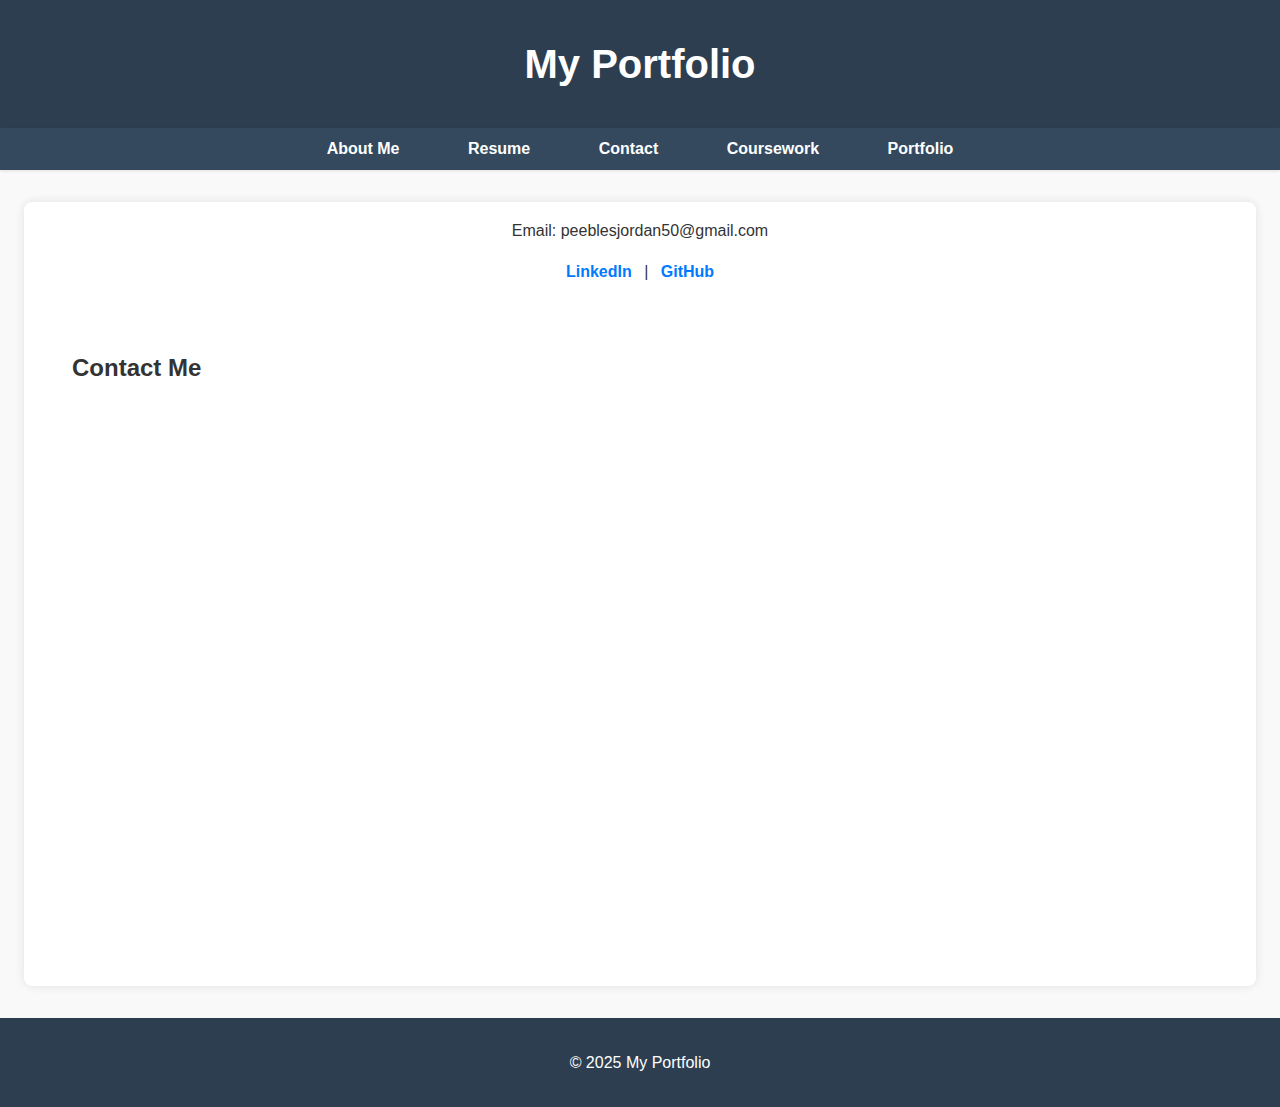
<file: contact.html>
<!DOCTYPE html>
<html lang="en">
<head>
    <meta charset="UTF-8">
    <meta name="viewport" content="width=device-width, initial-scale=1.0">
    <title>My Portfolio - Contact</title>
    <link rel="icon" href="favicon.svg" type="image/svg+xml">
    <link rel="stylesheet" href="images/styles.css">
</head>
<body>
    <header>
        <h1>My Portfolio</h1>
    </header>
    <nav>
        <ul>
            <li><a href="index.html">About Me</a></li>
            <li><a href="resume.html">Resume</a></li>
            <li><a href="contact.html">Contact</a></li>
            <li><a href="coursework.html">Coursework</a></li>
            <li><a href="portfolio.html">Portfolio</a></li>
        </ul>
    </nav>
    <main>
        <div class="social-links">
            <p>Email: peeblesjordan50@gmail.com</p>
            <a href="https://www.linkedin.com/in/jordan-peebles-732a8b2a4">LinkedIn</a> |
            <a href="https://github.com/RankenTechnicalCollege/coursework-jordanpeebles">GitHub</a>
        </div>
        <section id="contact-form">
            <h2>Contact Me</h2>
            <!-- Embed JotForm here. Replace with your actual JotForm embed code after creating an account at JotForm.com -->
            <iframe id="JotFormIFrame-253477813320052" title="Contact Form" onload="window.parent.scrollTo(0,0)" allowtransparency="true" allowfullscreen="true" allow="geolocation; microphone; camera" src="https://form.jotform.com/253477813320052" frameborder="0" style="min-width:100%;max-width:100%;height:539px;border:none;" scrolling="no">
            </iframe>
            <script>
                var ifr = document.getElementById("JotFormIFrame-253477813320052");
                if (ifr) {
                    var src = ifr.src;
                    var iframeParams = [];
                    if (window.location.href && window.location.href.indexOf("?") > -1) {
                        iframeParams = iframeParams.concat(window.location.href.substr(window.location.href.indexOf("?") + 1).split('&'));
                    }
                    if (src && src.indexOf("?") > -1) {
                        iframeParams = iframeParams.concat(src.substr(src.src.indexOf("?") + 1).split("&"));
                        src = src.substr(0, src.indexOf("?"))
                    }
                    iframeParams.push("isIframeEmbed=1");
                    ifr.src = src + "?" + iframeParams.join('&');
                }
                window.handleIFrameMessage = function(e) {
                    if (typeof e.data === 'object') { return; }
                    var args = e.data.split(":");
                    if (args.length > 2) { iframe = document.getElementById("JotFormIFrame-" + args[(args.length - 1)]); } else { iframe = document.getElementById("JotFormIFrame"); }
                    if (!iframe) { return; }
                    switch (args[0]) {
                        case "scrollIntoView":
                            iframe.scrollIntoView();
                            break;
                        case "setHeight":
                            iframe.style.height = args[1] + "px";
                            break;
                        case "collapseErrorPage":
                            if (iframe.clientHeight > window.innerHeight) {
                                iframe.style.height = window.innerHeight + "px";
                            }
                            break;
                        case "reloadPage":
                            window.location.reload();
                            break;
                        case "loadScript":
                            if( !window.isPermitted(e.origin, ['jotform.com', 'jotform.pro']) ) { break; }
                            var src = args[1];
                            if (args.length > 3) {
                                src = args[1] + ':' + args[2];
                            }
                            var script = document.createElement('script');
                            script.src = src;
                            script.type = 'text/javascript';
                            document.body.appendChild(script);
                            break;
                        case "exitFullscreen":
                            if (window.document.exitFullscreen) window.document.exitFullscreen();
                            else if (window.document.mozCancelFullScreen) window.document.mozCancelFullScreen();
                            else if (window.document.mozCancelFullscreen) window.document.mozCancelFullScreen();
                            else if (window.document.webkitExitFullscreen) window.document.webkitExitFullscreen();
                            else if (window.document.msExitFullscreen) window.document.msExitFullscreen();
                            break;
                    }
                    var isJotForm = (e.origin.indexOf("jotform") > -1) ? true : false;
                    if(isJotForm && "contentWindow" in iframe && "postMessage" in iframe.contentWindow) {
                        var urls = {"docurl":encodeURIComponent(document.URL),"referrer":encodeURIComponent(document.referrer)};
                        iframe.contentWindow.postMessage(JSON.stringify({"type":"urls","value":urls}), "*");
                    }
                };
                if (window.addEventListener) {
                    window.addEventListener("message", handleIFrameMessage, false);
                } else if (window.attachEvent) {
                    window.attachEvent("onmessage", handleIFrameMessage);
                }
            </script>
        </section>
    </main>
    <footer>
        <p>&copy; 2025 My Portfolio</p>
    </footer>
</body>
</html>
</file>
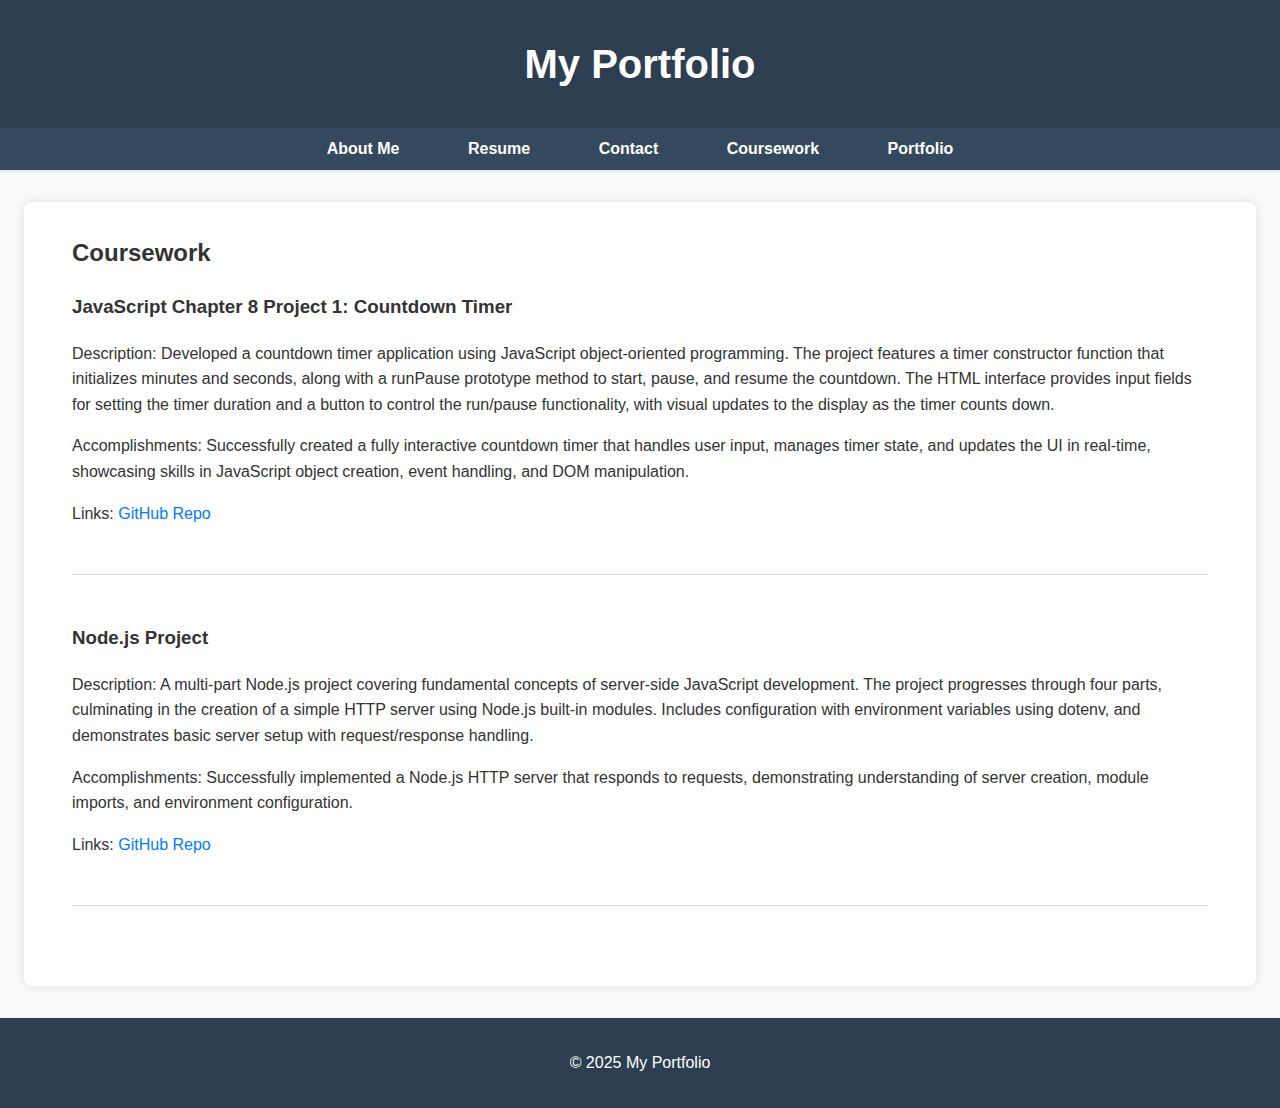
<file: coursework.html>
<!DOCTYPE html>
<html lang="en">
<head>
    <meta charset="UTF-8">
    <meta name="viewport" content="width=device-width, initial-scale=1.0">
    <title>My Portfolio - Coursework</title>
    <link rel="icon" href="favicon.svg" type="image/svg+xml">
    <link rel="stylesheet" href="images/styles.css">
</head>
<body>
    <header>
        <h1>My Portfolio</h1>
    </header>
    <nav>
        <ul>
            <li><a href="index.html">About Me</a></li>
            <li><a href="resume.html">Resume</a></li>
            <li><a href="contact.html">Contact</a></li>
            <li><a href="coursework.html">Coursework</a></li>
            <li><a href="portfolio.html">Portfolio</a></li>
        </ul>
    </nav>
    <main>
        <section id="coursework">
            <h2>Coursework</h2>
            <div class="course">
                <h3>JavaScript Chapter 8 Project 1: Countdown Timer</h3>
                <p>Description: Developed a countdown timer application using JavaScript object-oriented programming. The project features a timer constructor function that initializes minutes and seconds, along with a runPause prototype method to start, pause, and resume the countdown. The HTML interface provides input fields for setting the timer duration and a button to control the run/pause functionality, with visual updates to the display as the timer counts down.</p>
                <p>Accomplishments: Successfully created a fully interactive countdown timer that handles user input, manages timer state, and updates the UI in real-time, showcasing skills in JavaScript object creation, event handling, and DOM manipulation.</p>
                <p>Links: <a href="https://github.com/RankenTechnicalCollege/coursework-jordanpeebles/tree/9502721f9ba5b8c505ccab33786431b301c6f18a/javascript/data-files/Chapter08/js08/project01">GitHub Repo</a></p>
            </div>
            <div class="course">
                <h3>Node.js Project</h3>
                <p>Description: A multi-part Node.js project covering fundamental concepts of server-side JavaScript development. The project progresses through four parts, culminating in the creation of a simple HTTP server using Node.js built-in modules. Includes configuration with environment variables using dotenv, and demonstrates basic server setup with request/response handling.</p>
                <p>Accomplishments: Successfully implemented a Node.js HTTP server that responds to requests, demonstrating understanding of server creation, module imports, and environment configuration.</p>
                <p>Links: <a href="https://github.com/RankenTechnicalCollege/coursework-jordanpeebles/tree/9502721f9ba5b8c505ccab33786431b301c6f18a/nodeJS">GitHub Repo</a></p>
            </div>
            <!-- Add more courses as needed -->
        </section>
    </main>
    <footer>
        <p>&copy; 2025 My Portfolio</p>
    </footer>
</body>
</html>
</file>
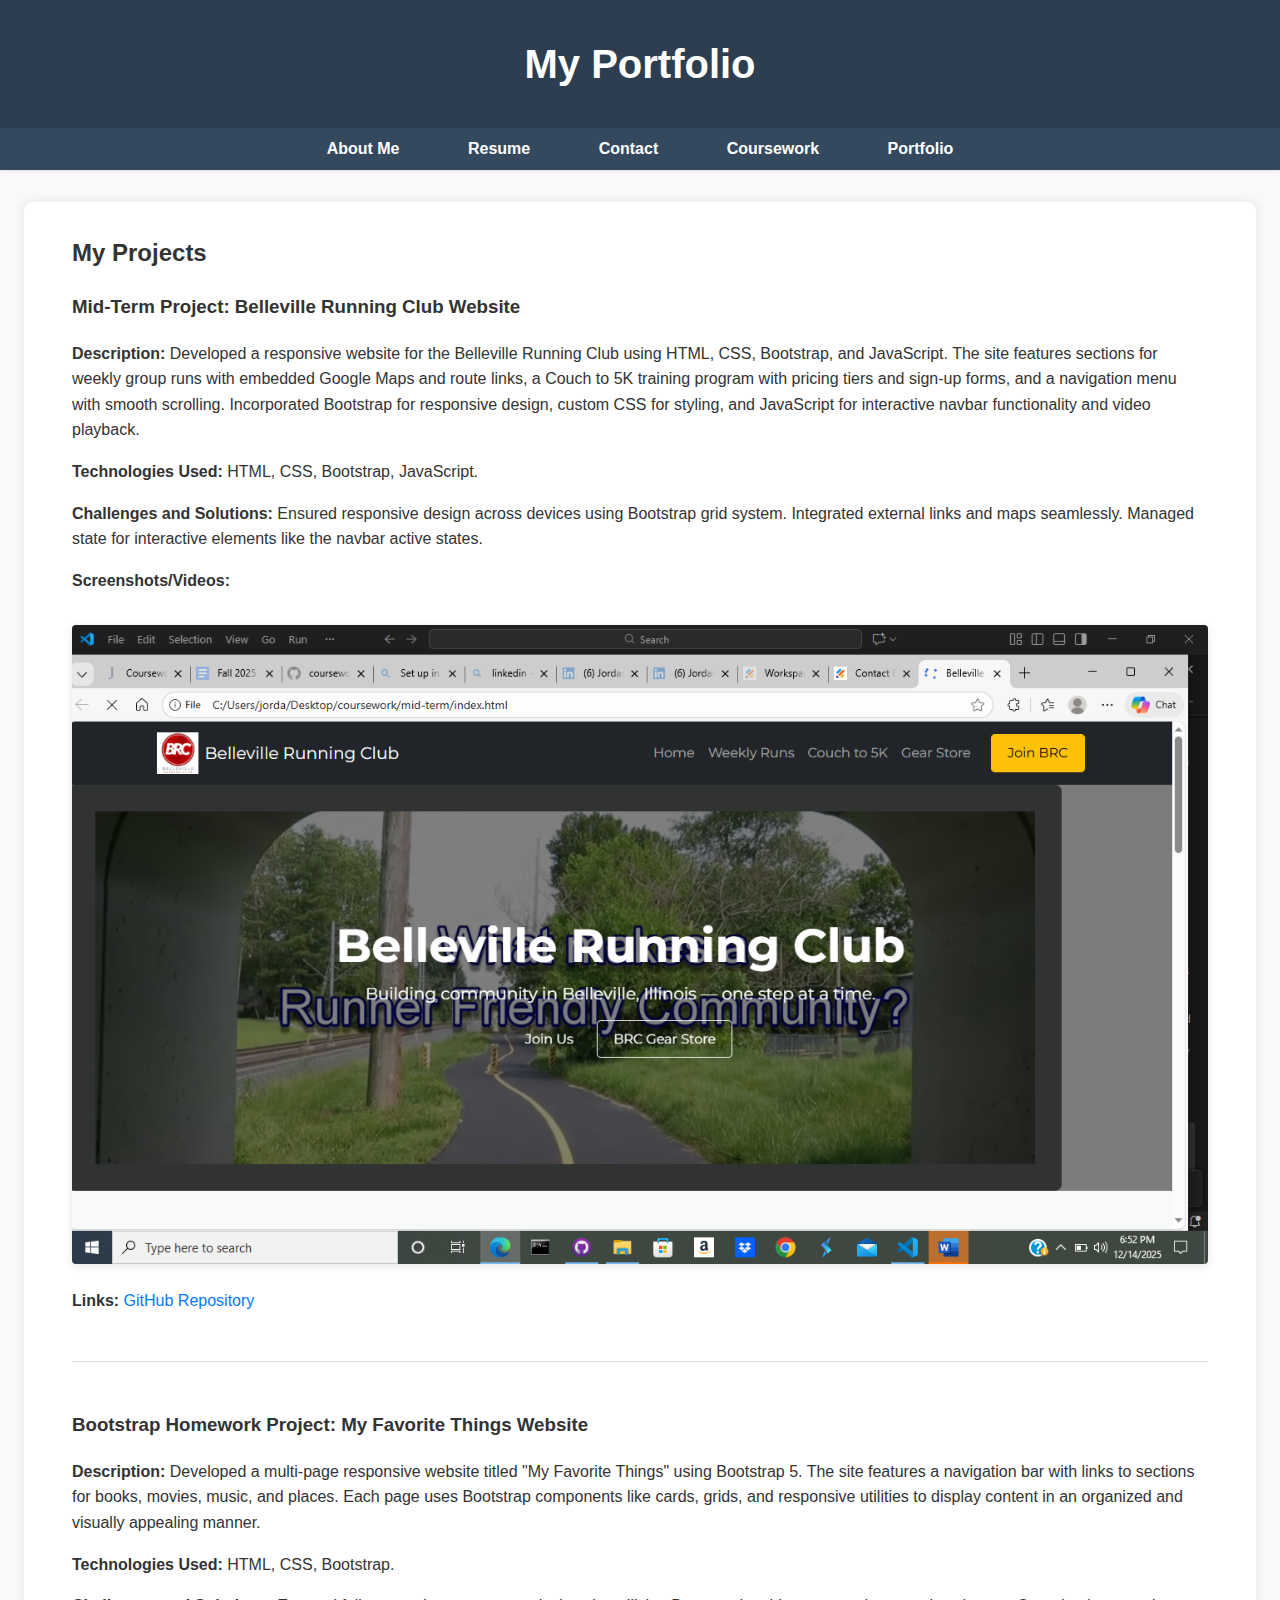
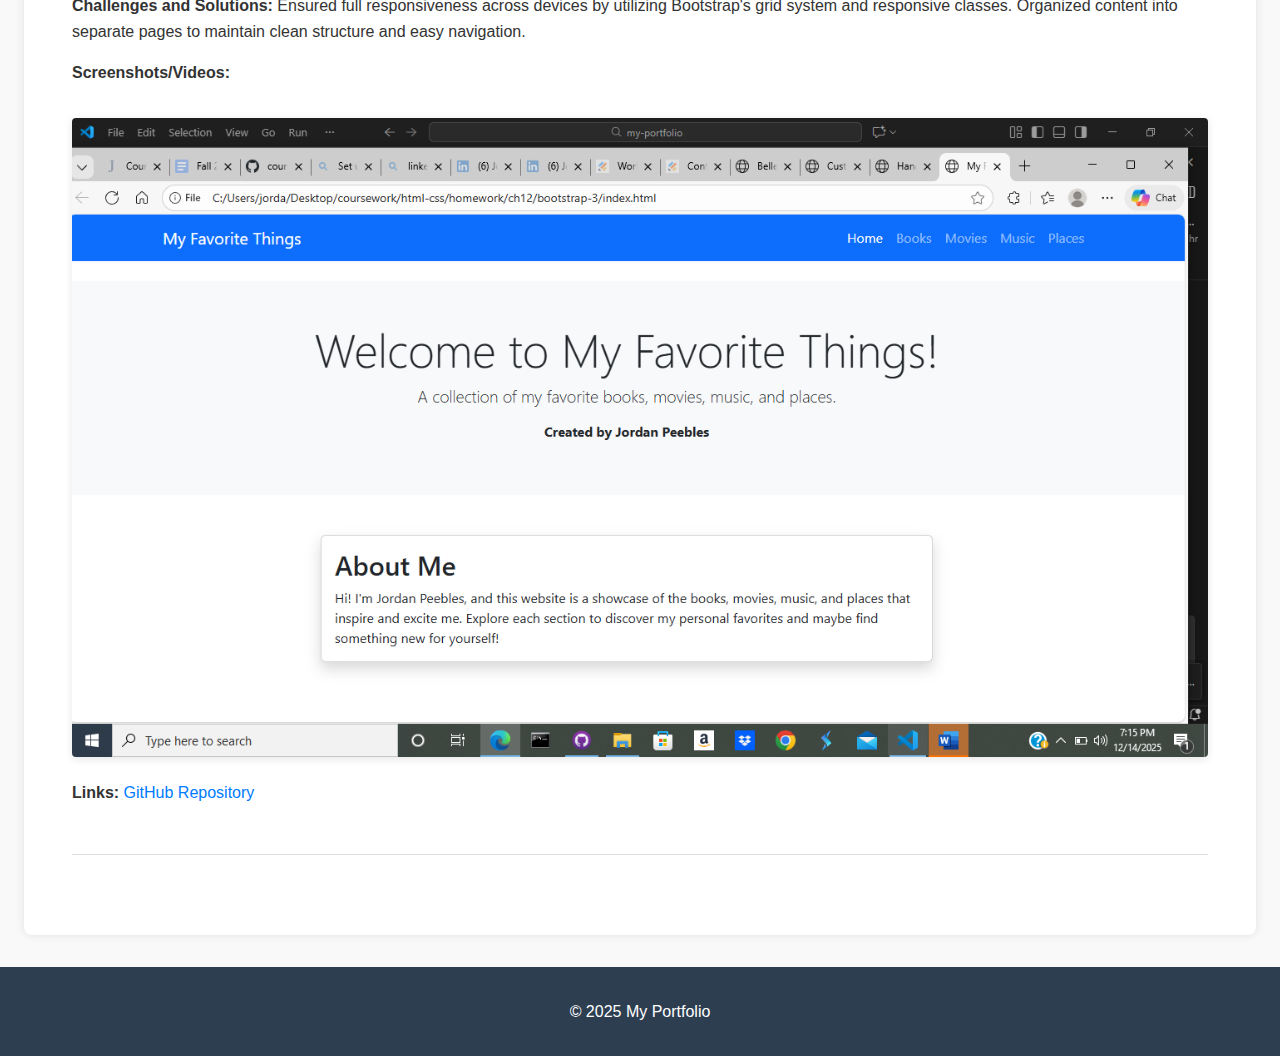
<file: portfolio.html>
<!DOCTYPE html>
<html lang="en">
<head>
    <meta charset="UTF-8">
    <meta name="viewport" content="width=device-width, initial-scale=1.0">
    <title>My Portfolio - Portfolio</title>
    <link rel="icon" href="favicon.svg" type="image/svg+xml">
    <link rel="stylesheet" href="images/styles.css">
</head>
<body>
    <header>
        <h1>My Portfolio</h1>
    </header>
    <nav>
        <ul>
            <li><a href="index.html">About Me</a></li>
            <li><a href="resume.html">Resume</a></li>
            <li><a href="contact.html">Contact</a></li>
            <li><a href="coursework.html">Coursework</a></li>
            <li><a href="portfolio.html">Portfolio</a></li>
        </ul>
    </nav>
    <main>
        <section id="portfolio">
            <h2>My Projects</h2>
            <div class="project">
                <h3>Mid-Term Project: Belleville Running Club Website</h3>
                <p><strong>Description:</strong> Developed a responsive website for the Belleville Running Club using HTML, CSS, Bootstrap, and JavaScript. The site features sections for weekly group runs with embedded Google Maps and route links, a Couch to 5K training program with pricing tiers and sign-up forms, and a navigation menu with smooth scrolling. Incorporated Bootstrap for responsive design, custom CSS for styling, and JavaScript for interactive navbar functionality and video playback.</p>
                <p><strong>Technologies Used:</strong> HTML, CSS, Bootstrap, JavaScript.</p>
                <p><strong>Challenges and Solutions:</strong> Ensured responsive design across devices using Bootstrap grid system. Integrated external links and maps seamlessly. Managed state for interactive elements like the navbar active states.</p>
                <p><strong>Screenshots/Videos:</strong></p>
                <img src="images/brc.png" alt="Screenshot of Belleville Running Club Website">
                <!-- Add video if applicable: <video controls><source src="video1.mp4" type="video/mp4"></video> -->
                <p><strong>Links:</strong> <a href="https://github.com/RankenTechnicalCollege/coursework-jordanpeebles/tree/9502721f9ba5b8c505ccab33786431b301c6f18a/mid-term">GitHub Repository</a></p>
            </div>
            <div class="project">
                <h3>Bootstrap Homework Project: My Favorite Things Website</h3>
                <p><strong>Description:</strong> Developed a multi-page responsive website titled "My Favorite Things" using Bootstrap 5. The site features a navigation bar with links to sections for books, movies, music, and places. Each page uses Bootstrap components like cards, grids, and responsive utilities to display content in an organized and visually appealing manner.</p>
                <p><strong>Technologies Used:</strong> HTML, CSS, Bootstrap.</p>
                <p><strong>Challenges and Solutions:</strong> Ensured full responsiveness across devices by utilizing Bootstrap's grid system and responsive classes. Organized content into separate pages to maintain clean structure and easy navigation.</p>
                <p><strong>Screenshots/Videos:</strong></p>
                <img src="images/aboutme.png" alt="Screenshot of My Favorite Things Website">
                <p><strong>Links:</strong> <a href="https://github.com/RankenTechnicalCollege/coursework-jordanpeebles/tree/main/html-css/homework/ch12/bootstrap-3">GitHub Repository</a></p>
            </div>
            <!-- Add more projects as needed -->
        </section>
    </main>
    <footer>
        <p>&copy; 2025 My Portfolio</p>
    </footer>
</body>
</html>
</file>
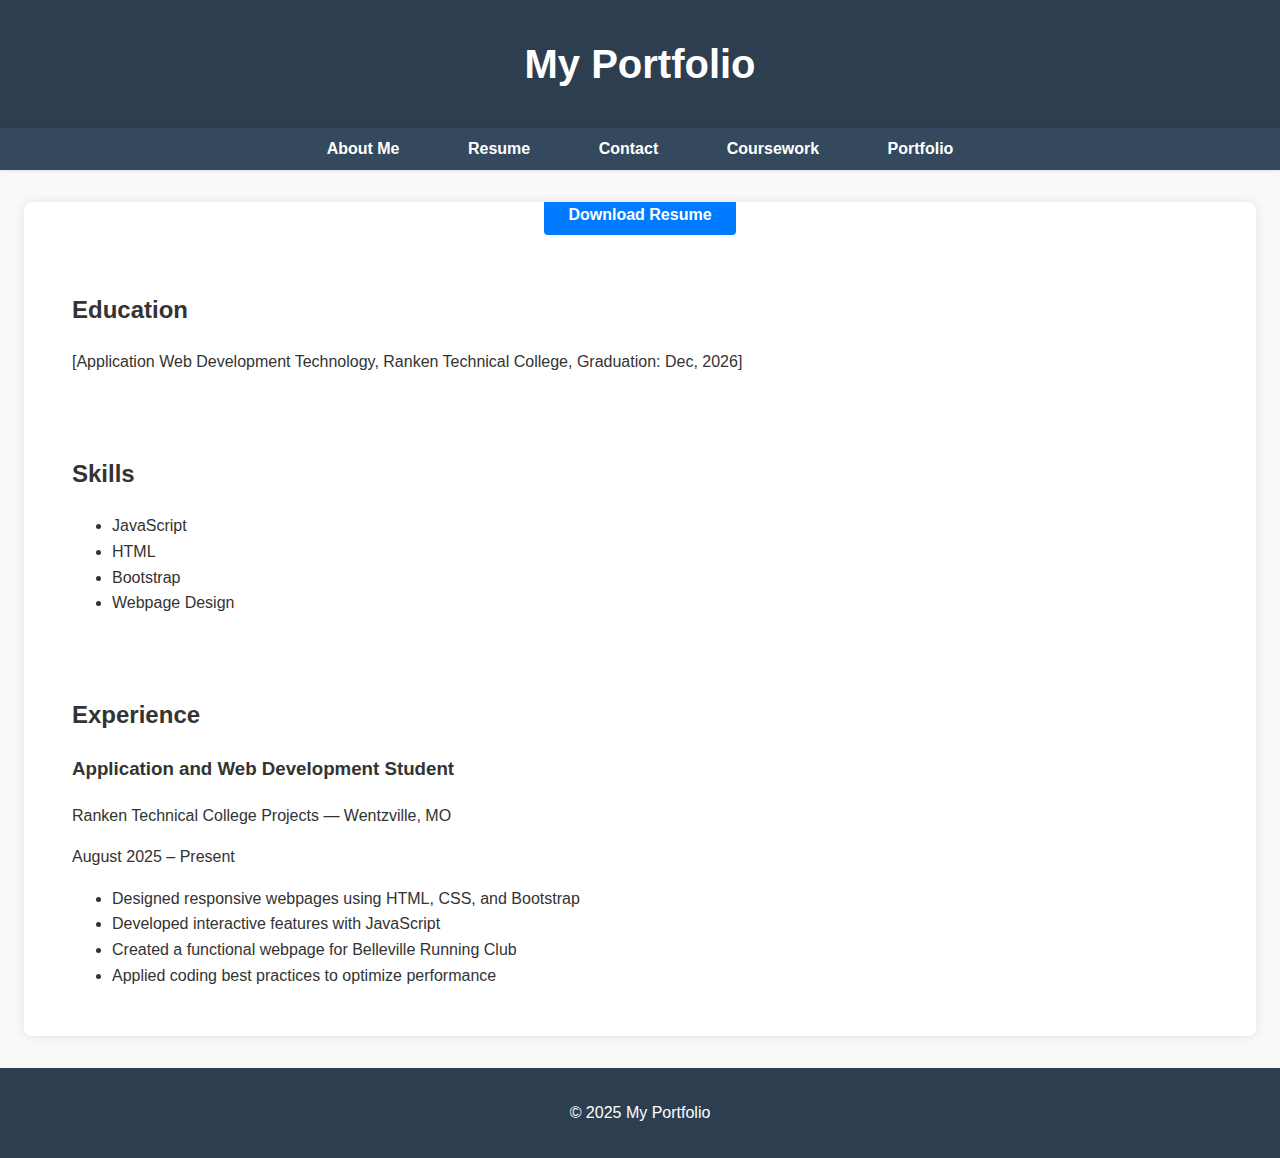
<file: resume.html>
<!DOCTYPE html>
<html lang="en">
<head>
    <meta charset="UTF-8">
    <meta name="viewport" content="width=device-width, initial-scale=1.0">
    <title>My Portfolio - Resume</title>
    <link rel="icon" href="favicon.svg" type="image/svg+xml">
    <link rel="stylesheet" href="images/styles.css">
</head>
<body>
    <header>
        <h1>My Portfolio</h1>
    </header>
    <nav>
        <ul>
            <li><a href="index.html">About Me</a></li>
            <li><a href="resume.html">Resume</a></li>
            <li><a href="contact.html">Contact</a></li>
            <li><a href="coursework.html">Coursework</a></li>
            <li><a href="portfolio.html">Portfolio</a></li>
        </ul>
    </nav>
    <main>
        <div class="download">
            <a href="resume.docx" download>Download Resume</a>
        </div>
        <section id="education">
            <h2>Education</h2>
            <p>[Application Web Development Technology, Ranken Technical College, Graduation: Dec, 2026]</p>
        </section>
        <section id="skills">
            <h2>Skills</h2>
            <ul>
                <li>JavaScript</li>
                <li>HTML</li>
                <li>Bootstrap</li>
                <li>Webpage Design</li>
            </ul>
        </section>
        <section id="experience">
            <h2>Experience</h2>
            <h3>Application and Web Development Student</h3>
            <p>Ranken Technical College Projects — Wentzville, MO</p>
            <p>August 2025 – Present</p>
            <ul>
                <li>Designed responsive webpages using HTML, CSS, and Bootstrap</li>
                <li>Developed interactive features with JavaScript</li>
                <li>Created a functional webpage for Belleville Running Club</li>
                <li>Applied coding best practices to optimize performance</li>
            </ul>
        </section>
    </main>
    <footer>
        <p>&copy; 2025 My Portfolio</p>
    </footer>
</body>
</html>
</file>
<file: images/styles.css>
/* Professional Portfolio Styles */

/* Global Styles */
body {
    font-family: 'Segoe UI', Tahoma, Geneva, Verdana, sans-serif;
    margin: 0;
    padding: 0;
    line-height: 1.6;
    color: #333;
    background-color: #f9f9f9;
}

h1, h2, h3 {
    margin-top: 0;
}

a {
    color: #007bff;
    text-decoration: none;
}

a:hover {
    text-decoration: underline;
}

/* Header */
header {
    background-color: #2c3e50;
    color: white;
    padding: 2rem 1rem;
    text-align: center;
    box-shadow: 0 2px 4px rgba(0,0,0,0.1);
}

header h1 {
    margin: 0;
    font-size: 2.5rem;
}

/* Navigation */
nav {
    background-color: #34495e;
    padding: 0.5rem;
    box-shadow: 0 1px 3px rgba(0,0,0,0.1);
}

nav ul {
    list-style: none;
    padding: 0;
    margin: 0;
    text-align: center;
}

nav li {
    display: inline;
    margin: 0 1rem;
}

nav a {
    color: white;
    font-weight: bold;
    padding: 0.5rem 1rem;
    border-radius: 4px;
    transition: background-color 0.3s;
}

nav a:hover {
    background-color: #2980b9;
    text-decoration: none;
}

/* Main Content */
main {
    max-width: 1200px;
    margin: 2rem auto;
    padding: 0 1rem;
    background-color: white;
    box-shadow: 0 0 10px rgba(0,0,0,0.1);
    border-radius: 8px;
    overflow: hidden;
}

section {
    padding: 2rem;
}

/* About Me */
.profile-img {
    max-width: 200px;
    height: auto;
    float: right;
    margin-left: 1rem;
    border-radius: 8px;
    box-shadow: 0 2px 8px rgba(0,0,0,0.2);
}

/* Resume */
.download {
    text-align: center;
    margin-bottom: 2rem;
}

.download a {
    background-color: #007bff;
    color: white;
    padding: 0.75rem 1.5rem;
    border-radius: 4px;
    font-weight: bold;
    transition: background-color 0.3s;
}

.download a:hover {
    background-color: #0056b3;
    text-decoration: none;
}

/* Contact */
.social-links {
    text-align: center;
    margin-bottom: 2rem;
}

.social-links a {
    margin: 0 0.5rem;
    font-weight: bold;
}

/* Coursework and Portfolio */
.course, .project {
    margin-bottom: 3rem;
    border-bottom: 1px solid #ddd;
    padding-bottom: 2rem;
}

.project img {
    max-width: 100%;
    height: auto;
    border-radius: 4px;
    margin-top: 1rem;
    box-shadow: 0 2px 8px rgba(0,0,0,0.1);
}

/* Footer */
footer {
    background-color: #2c3e50;
    color: white;
    text-align: center;
    padding: 1rem;
    margin-top: 2rem;
}

/* Responsive Design */
@media (max-width: 768px) {
    header h1 {
        font-size: 2rem;
    }

    nav li {
        display: block;
        margin: 0.5rem 0;
    }

    main {
        margin: 1rem;
        padding: 0;
    }

    section {
        padding: 1rem;
    }

    .profile-img {
        float: none;
        display: block;
        margin: 0 auto 1rem;
        max-width: 150px;
    }

    .course, .project {
        margin-bottom: 2rem;
        padding-bottom: 1rem;
    }
}

@media (max-width: 480px) {
    header {
        padding: 1rem 0.5rem;
    }

    nav {
        padding: 0.25rem;
    }

    main {
        margin: 0.5rem;
    }

    section {
        padding: 0.5rem;
    }
}
</file>
